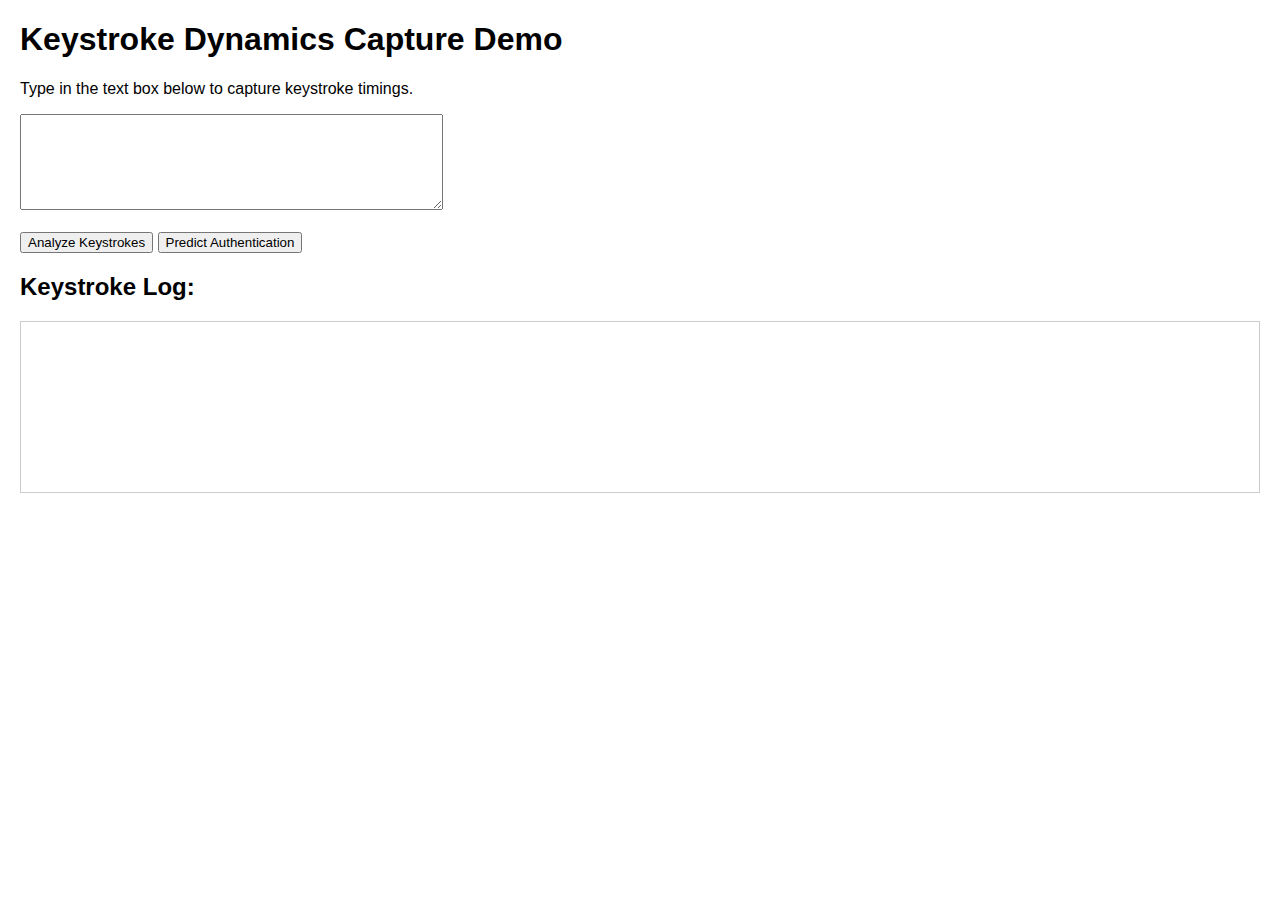
<file: index.html>
<!DOCTYPE html>
<html>
<head>
  <meta charset="UTF-8">
  <title>Keystroke Dynamics Capture Demo</title>
  <style>
    body { font-family: Arial; margin: 20px; }
    #log { border: 1px solid #ccc; padding: 10px; height: 150px; overflow: auto; }
  </style>
</head>
<body>
  <h1>Keystroke Dynamics Capture Demo</h1>
  <p>Type in the text box below to capture keystroke timings.</p>
  <textarea id="inputBox" rows="6" cols="50"></textarea>
  <br/><br/>
  <button id="analyzeBtn">Analyze Keystrokes</button>
  <button id="predictBtn">Predict Authentication</button>
  <h2>Keystroke Log:</h2>
  <div id="log"></div>
  <script>
    const inputBox = document.getElementById("inputBox");
    const logDiv = document.getElementById("log");
    let keystrokes = [];
    let lastTimestamp = null;
    inputBox.addEventListener("keydown", (e) => {
      const currentTime = Date.now();
      if (lastTimestamp !== null) {
        const interval = currentTime - lastTimestamp;
        keystrokes.push({ key: e.key, interval: interval });
        logDiv.innerHTML += `<p>${e.key} - ${interval} ms</p>`;
      }
      lastTimestamp = currentTime;
    });
    document.getElementById("analyzeBtn").addEventListener("click", () => {
      fetch("http://localhost:8000/analyze", {
        method: "POST",
        headers: { "Content-Type": "application/json" },
        body: JSON.stringify({ keystrokes: keystrokes })
      })
      .then(response => response.json())
      .then(data => { alert("Analysis Result: " + JSON.stringify(data)); })
      .catch(error => { console.error("Error:", error); });
    });
    document.getElementById("predictBtn").addEventListener("click", () => {
      fetch("http://localhost:8000/predict", {
        method: "POST",
        headers: { "Content-Type": "application/json" },
        body: JSON.stringify({ keystrokes: keystrokes })
      })
      .then(response => response.json())
      .then(data => { alert("Prediction Result: " + JSON.stringify(data)); })
      .catch(error => { console.error("Error:", error); });
    });
  </script>
</body>
</html>
</file>
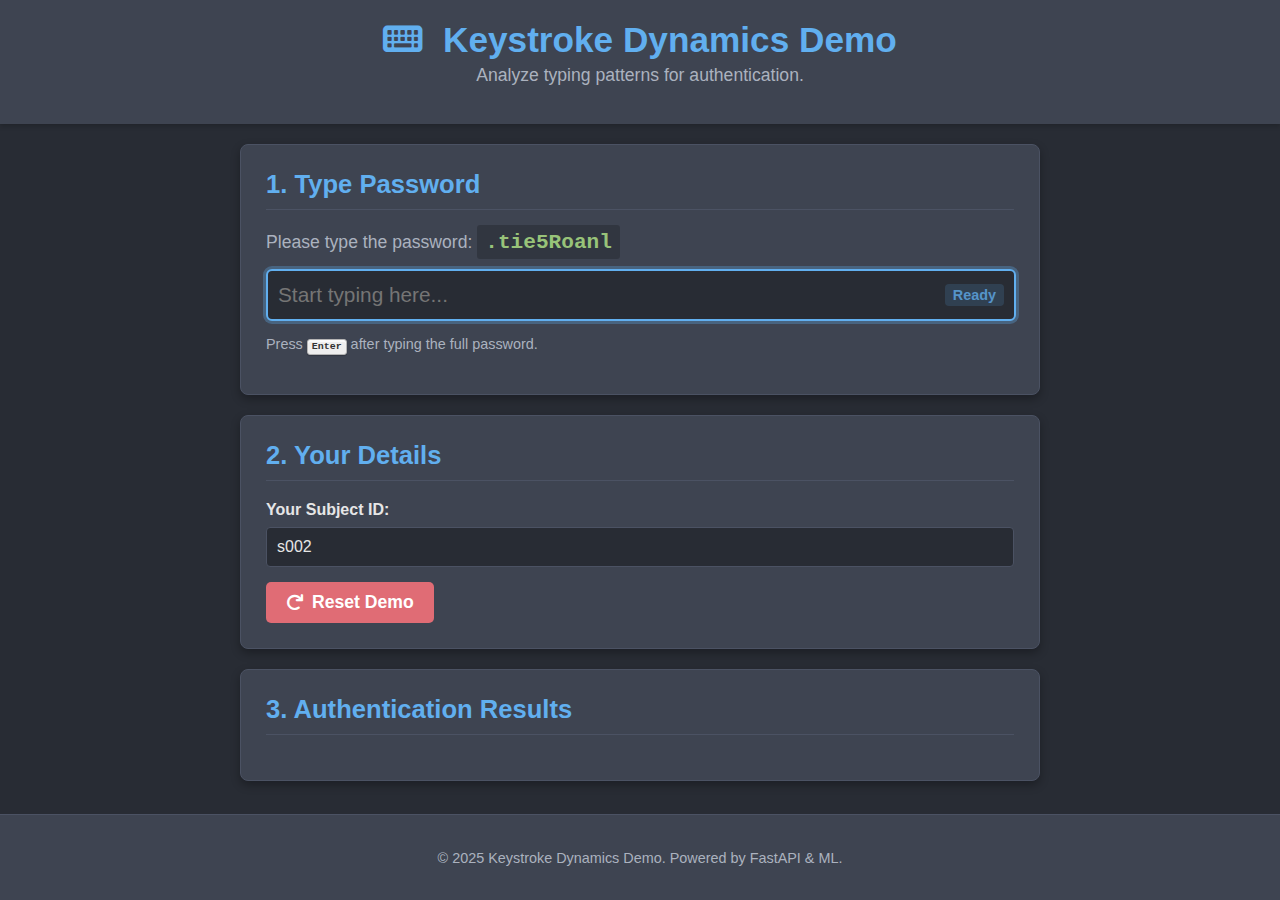
<file: frontend/index.html>
<!DOCTYPE html>
<html lang="en">
<head>
    <meta charset="UTF-8">
    <meta name="viewport" content="width=device-width, initial-scale=1.0">
    <title>Keystroke Dynamics Authentication Demo</title>
    <link rel="stylesheet" href="https://cdnjs.cloudflare.com/ajax/libs/font-awesome/6.0.0-beta3/css/all.min.css">
    <link rel="stylesheet" href="style.css">
</head>
<body>
    <header class="app-header">
        <h1><i class="fas fa-keyboard"></i> Keystroke Dynamics Demo</h1>
        <p>Analyze typing patterns for authentication.</p>
    </header>

    <main class="container">
        <section class="card input-section">
            <h2>1. Type Password</h2>
            <p class="instruction">Please type the password: <strong id="password-display">.tie5Roanl</strong></p>
            <div class="input-wrapper">
                <input type="text" id="password-input" placeholder="Start typing here..." autofocus autocomplete="off" autocorrect="off" autocapitalize="off" spellcheck="false">
                <span id="typing-feedback" class="feedback-text typing-inactive">Ready</span>
            </div>
            <p class="small-text">Press <kbd>Enter</kbd> after typing the full password.</p>
            <p class="message-text error-message" id="error-message"></p>
            <p class="message-text info-message" id="instruction-message"></p>
        </section>

        <section class="card subject-section">
            <h2>2. Your Details</h2>
            <div class="form-group">
                <label for="subject-id">Your Subject ID:</label>
                <input type="text" id="subject-id" value="s002" placeholder="e.g., s002">
            </div>
            <button id="reset-button" class="btn btn-secondary"><i class="fas fa-redo"></i> Reset Demo</button>
        </section>

        <section class="card results-section">
            <h2>3. Authentication Results</h2>
            <div id="loading-indicator" class="loading-spinner hidden">
                <div class="spinner"></div>
                <span>Processing Keystrokes...</span>
            </div>
            <div id="results-display" class="hidden">
                <div class="result-summary">
                    <p><strong>Claimant ID:</strong> <span id="res-claimant-id" class="result-value">N/A</span></p>
                    <p><strong>Authentication Status:</strong> <span id="res-auth-status" class="result-value status-na">N/A</span></p>
                </div>

                <div class="justification-box">
                    <p><strong>Justification:</strong> <span id="res-justification" class="result-value">N/A</span></p>
                </div>

                <h3>Model Predictions:</h3>
                <ul class="model-predictions-list">
                    <li><strong>LSTM:</strong> <span id="res-lstm" class="result-value status-na">N/A</span></li>
                    <li><strong>SVM:</strong> <span id="res-svm" class="result-value status-na">N/A</span></li>
                    <li><strong>Random Forest:</strong> <span id="res-rf" class="result-value status-na">N/A</span></li>
                </ul>
                <p class="final-prediction-text">
                    <strong>Final Model Verdict:</strong> <span id="res-final-pred" class="result-value status-na">N/A</span>
                </p>
            </div>
        </section>
    </main>

    <footer class="app-footer">
        <p>&copy; 2025 Keystroke Dynamics Demo. Powered by FastAPI & ML.</p>
    </footer>

    <script src="script.js"></script>
</body>
</html>
</file>
<file: frontend/style.css>
/* Google Fonts - Optional: Uncomment to use a different font */
/* @import url('https://fonts.googleapis.com/css2?family=Roboto:wght@300;400;700&display=swap'); */

:root {
    --bg-dark: #282c34;
    --card-bg: #3e4451;
    --border-color: #4b5263;
    --text-light: #abb2bf;
    --text-dark: #e6e6e6;
    --primary-color: #61afef; /* Blue */
    --secondary-color: #c678dd; /* Purple */
    --success-color: #98c379; /* Green */
    --fail-color: #e06c75; /* Red */
    --info-color: #56b6c2; /* Cyan */
    --warning-color: #e5c07b; /* Yellow */
    --btn-primary-bg: #61afef;
    --btn-primary-hover: #5090d0;
    --btn-secondary-bg: #e06c75;
    --btn-secondary-hover: #be5046;
}

body {
    font-family: 'Arial', sans-serif; /* Fallback to Arial */
    /* font-family: 'Roboto', Arial, sans-serif; */ /* Uncomment if using Roboto */
    background-color: var(--bg-dark);
    color: var(--text-light);
    margin: 0;
    padding: 0;
    display: flex;
    flex-direction: column;
    align-items: center;
    min-height: 100vh;
    box-sizing: border-box;
}

.app-header {
    background-color: var(--card-bg);
    width: 100%;
    padding: 20px 0;
    text-align: center;
    box-shadow: 0 2px 5px rgba(0, 0, 0, 0.2);
    margin-bottom: 20px;
}

.app-header h1 {
    color: var(--primary-color);
    margin: 0;
    font-size: 2.2em;
}

.app-header h1 .fas {
    margin-right: 10px;
}

.app-header p {
    color: var(--text-light);
    margin-top: 5px;
    font-size: 1.1em;
}

.container {
    display: flex;
    flex-direction: column;
    gap: 20px;
    width: 100%;
    max-width: 800px;
    padding: 0 20px;
    flex-grow: 1; /* Allow container to grow */
}

.card {
    background-color: var(--card-bg);
    padding: 25px;
    border-radius: 8px;
    box-shadow: 0 4px 10px rgba(0, 0, 0, 0.3);
    border: 1px solid var(--border-color);
}

h2 {
    color: var(--primary-color);
    margin-top: 0;
    margin-bottom: 20px;
    border-bottom: 1px solid var(--border-color);
    padding-bottom: 10px;
    font-size: 1.6em;
}

.instruction {
    font-size: 1.1em;
    margin-bottom: 15px;
}

#password-display {
    color: var(--success-color); /* Green for the password itself */
    font-family: 'Courier New', Courier, monospace;
    font-size: 1.2em;
    background-color: rgba(0,0,0,0.2);
    padding: 5px 8px;
    border-radius: 3px;
}

.input-wrapper {
    position: relative;
    margin-bottom: 15px;
}

#password-input {
    width: calc(100% - 22px); /* Account for padding and border */
    padding: 12px 10px;
    font-size: 1.3em;
    border: 2px solid var(--border-color);
    border-radius: 6px;
    background-color: var(--bg-dark);
    color: var(--text-dark);
    transition: border-color 0.3s, box-shadow 0.3s;
}

#password-input:focus {
    outline: none;
    border-color: var(--primary-color);
    box-shadow: 0 0 0 3px rgba(97, 175, 239, 0.3);
}

.feedback-text {
    position: absolute;
    right: 10px;
    top: 50%;
    transform: translateY(-50%);
    font-size: 0.9em;
    padding: 3px 8px;
    border-radius: 4px;
    font-weight: bold;
    opacity: 0.8;
}

.typing-inactive {
    background-color: rgba(97, 175, 239, 0.2);
    color: var(--primary-color);
}

.typing-active {
    background-color: rgba(152, 195, 121, 0.2);
    color: var(--success-color);
}

.small-text {
    font-size: 0.9em;
    color: var(--text-light);
}

.message-text {
    margin-top: 15px;
    padding: 10px;
    border-radius: 5px;
    font-weight: bold;
}

.error-message {
    background-color: rgba(224, 108, 117, 0.2);
    color: var(--fail-color);
    border: 1px solid var(--fail-color);
}

.info-message {
    background-color: rgba(86, 182, 194, 0.2);
    color: var(--info-color);
    border: 1px solid var(--info-color);
}

.form-group {
    margin-bottom: 15px;
}

.form-group label {
    display: block;
    margin-bottom: 8px;
    color: var(--text-dark);
    font-weight: bold;
}

#subject-id {
    width: calc(100% - 22px);
    padding: 10px;
    border: 1px solid var(--border-color);
    border-radius: 4px;
    background-color: var(--bg-dark);
    color: var(--text-dark);
    font-size: 1em;
}

.btn {
    padding: 10px 20px;
    border: none;
    border-radius: 5px;
    cursor: pointer;
    font-size: 1.1em;
    font-weight: bold;
    transition: background-color 0.2s, transform 0.1s;
    display: inline-flex;
    align-items: center;
    gap: 8px;
}

.btn:active {
    transform: translateY(1px);
}

.btn-primary {
    background-color: var(--btn-primary-bg);
    color: white;
}

.btn-primary:hover {
    background-color: var(--btn-primary-hover);
}

.btn-secondary {
    background-color: var(--btn-secondary-bg);
    color: white;
}

.btn-secondary:hover {
    background-color: var(--btn-secondary-hover);
}

.loading-spinner {
    display: flex;
    flex-direction: column;
    align-items: center;
    gap: 15px;
    margin: 30px 0;
    color: var(--info-color);
    font-size: 1.2em;
}

.spinner {
    border: 4px solid rgba(255, 255, 255, 0.3);
    border-top: 4px solid var(--primary-color);
    border-radius: 50%;
    width: 40px;
    height: 40px;
    animation: spin 1s linear infinite;
}

@keyframes spin {
    0% { transform: rotate(0deg); }
    100% { transform: rotate(360deg); }
}

.result-summary {
    display: flex;
    justify-content: space-around;
    flex-wrap: wrap;
    gap: 15px;
    margin-bottom: 20px;
    padding: 15px;
    background-color: rgba(0,0,0,0.2);
    border-radius: 6px;
}

.result-summary p {
    margin: 0;
    flex-basis: 45%; /* Two columns on larger screens */
}

.result-summary strong {
    color: var(--primary-color);
    display: block;
    margin-bottom: 5px;
}

.result-value {
    font-weight: bold;
    font-size: 1.1em;
}

.status-na { color: var(--text-light); }
.status-success { color: var(--success-color); }
.status-fail { color: var(--fail-color); }
.status-info { color: var(--info-color); }

.justification-box {
    background-color: rgba(0,0,0,0.2);
    padding: 15px;
    border-radius: 6px;
    margin-bottom: 20px;
    border-left: 4px solid var(--secondary-color);
}

.justification-box strong {
    color: var(--secondary-color);
}


.model-predictions-list {
    list-style: none;
    padding: 0;
    display: grid;
    grid-template-columns: repeat(auto-fit, minmax(150px, 1fr));
    gap: 10px;
    margin-bottom: 20px;
}

.model-predictions-list li {
    background-color: rgba(0,0,0,0.1);
    padding: 10px;
    border-radius: 5px;
    border: 1px solid var(--border-color);
}

.model-predictions-list li strong {
    color: var(--primary-color);
    display: block;
    margin-bottom: 5px;
}

.final-prediction-text {
    font-size: 1.3em;
    text-align: center;
    padding-top: 15px;
    border-top: 1px dashed var(--border-color);
}

.final-prediction-text strong {
    color: var(--primary-color);
}

.hidden {
    display: none !important;
}

kbd {
    background-color: #eee;
    border-radius: 3px;
    border: 1px solid #b4b4b4;
    box-shadow: 0 1px 1px rgba(0, 0, 0, .2), 0 2px 0 0 rgba(255, 255, 255, .7) inset;
    color: #333;
    display: inline-block;
    font-family: monospace;
    font-size: .85em;
    font-weight: 700;
    line-height: 1;
    padding: 2px 4px;
    white-space: nowrap;
    cursor: default;
}

.app-footer {
    width: 100%;
    text-align: center;
    padding: 20px;
    margin-top: 30px;
    background-color: var(--card-bg);
    color: var(--text-light);
    border-top: 1px solid var(--border-color);
    font-size: 0.9em;
}


/* Responsive adjustments */
@media (max-width: 600px) {
    .container {
        padding: 0 10px;
    }

    .card {
        padding: 20px;
    }

    h1 {
        font-size: 1.8em;
    }

    h2 {
        font-size: 1.4em;
    }

    .btn {
        width: 100%;
        justify-content: center;
    }

    .result-summary p {
        flex-basis: 100%; /* Single column on small screens */
    }

    .model-predictions-list {
        grid-template-columns: 1fr; /* Single column */
    }
}
</file>
